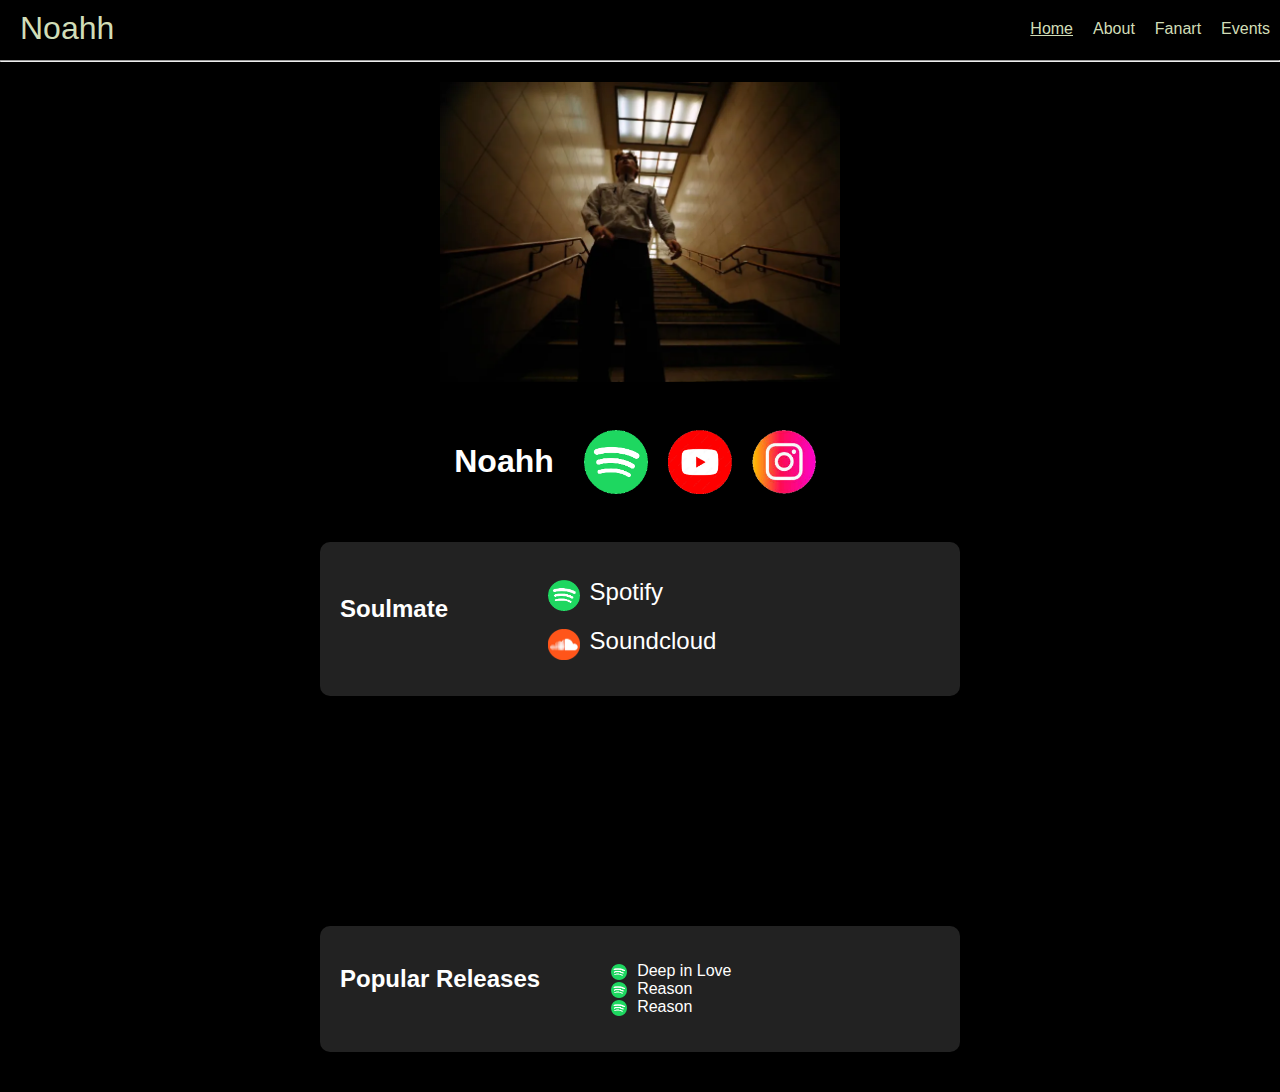
<file: index.html>
<!DOCTYPE html>
<html lang="en">
<head>
    <meta charset="UTF-8">
    <meta name="viewport" content="width=device-width, initial-scale=1.0">
    <title>Noahh - Home</title>
    <link rel="stylesheet" href="main.css">
</head>
<body>
    <header id="top">
        <a class="noahh">Noahh</a>
        <nav>
            <a id="selected" class="topentry">Home</a>
            <a href="about.html" class="topentry">About</a>
            <a href="fanart.html" class="topentry">Fanart</a>
            <a href="events.html" style="margin-right: 30px;" class="topentry">Events</a>
        </nav>
    </header>
    <hr>
    <img src="resources/stairs.png" id="photo" alt="Stairs Image">
    <section id="socials">
        <h1>Noahh</h1>
        <img onclick="move('open.spotify.com/artist/1Vk8Xbn8TTDtYlCOEanuc8')" class="socialicon" src="resources/spotify.png">
        <img onclick="move('www.youtube.com/@0noahh')" class="socialicon" src="resources/youtube.png">
        <img onclick="move('www.instagram.com/0noahh')" class="socialicon" src="resources/insta.png">
    </section>
    <section id="latest">
        <h2>Soulmate</h2>
        <ul>
            <li class="green">
                <img onclick="move('open.spotify.com/track/18DHwzsDfj5chDKqXzYbig')" class="platformicon" style="width: 8%;" src="resources/spotify.png"><a style="font-size: 150%;" onclick="move('open.spotify.com/track/18DHwzsDfj5chDKqXzYbig')">Spotify</a>
                <p></p>
                <img onclick="move('soundcloud.com/0noahh/soulmate-juku-auvy-plugp-dthd')" class="platformicon" style="width: 8%;" src="resources/soundcloud.png"><a style="font-size: 150%;" onclick="move('soundcloud.com/0noahh/soulmate-juku-auvy-plugp-dthd')">Soundcloud</a>
            </li>
        </ul>
    </section>
    <iframe id="dc" src="https://discord.com/widget?id=1260920342184984607&theme=dark" allowtransparency="true" frameborder="0" sandbox="allow-popups allow-popups-to-escape-sandbox allow-same-origin allow-scripts"></iframe>
    <section id="trending">
        <h2>Popular Releases</h2>
        <ul>
            <li class="green">
                <img onclick="move('open.spotify.com/track/46z65d2xnaThsTWn0kb919')" class="platformicon" src="resources/spotify.png"><a onclick="move('open.spotify.com/track/46z65d2xnaThsTWn0kb919')">Deep in Love</a>
            </li>
            <li class="green">
                <img onclick="move('open.spotify.com/track/3hm66nsdSsv2hi2f9RQf0N')" class="platformicon" src="resources/spotify.png"><a onclick="move('open.spotify.com/track/3hm66nsdSsv2hi2f9RQf0N')">Reason</a>
            </li>
            <li class="green">
                <img onclick="move('open.spotify.com/track/5UnGT6GCTYhk6CSeUycydG')" class="platformicon" src="resources/spotify.png"><a onclick="move('open.spotify.com/track/5UnGT6GCTYhk6CSeUycydG')">Reason</a>
            </li>
        </ul>
    </section>
    <script src="main.js"></script>
</body>
</html>
</file>
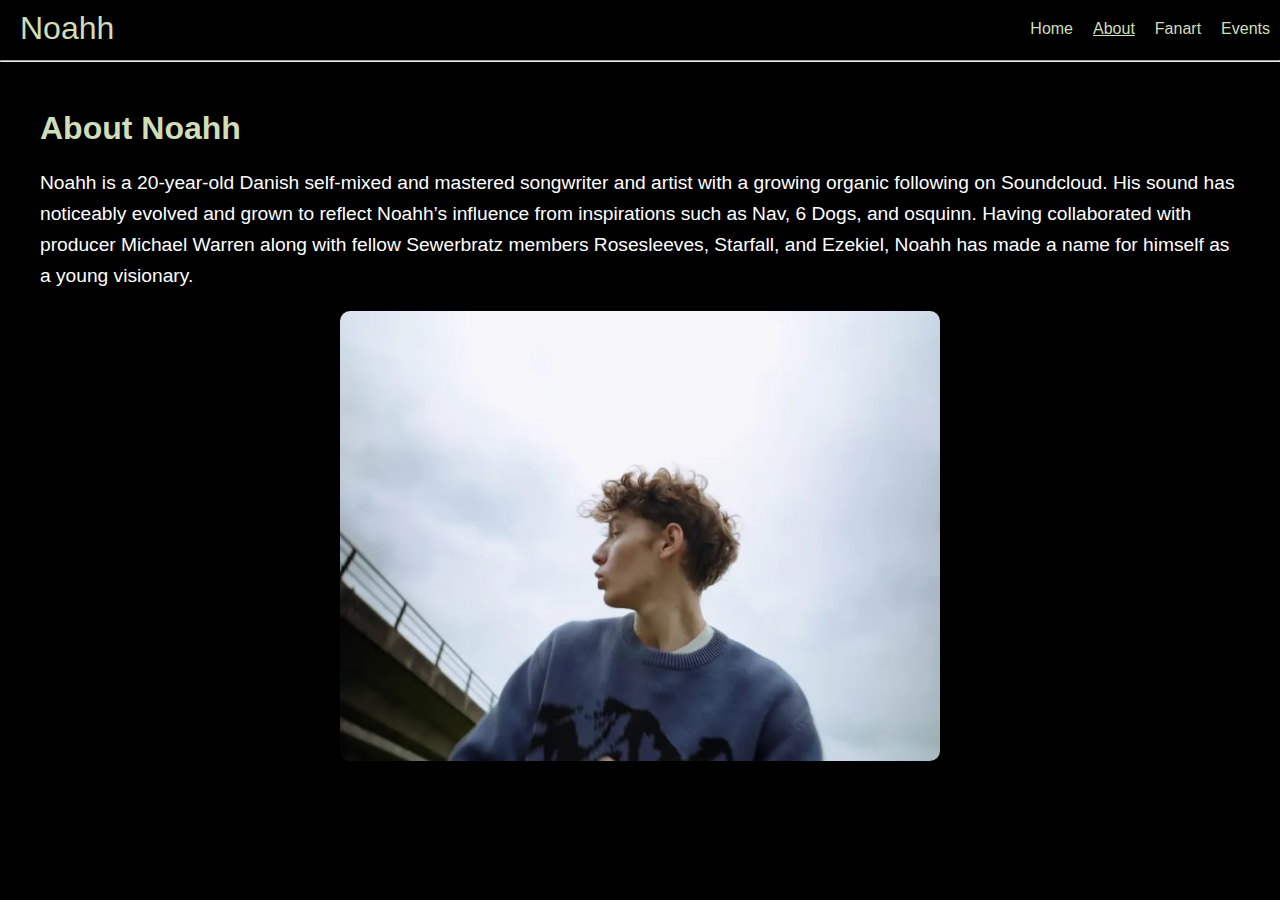
<file: about.html>
<!DOCTYPE html>
<html lang="en">
<head>
    <meta charset="UTF-8">
    <meta name="viewport" content="width=device-width, initial-scale=1.0">
    <title>Noahh - About</title>
    <link rel="stylesheet" href="main.css">
</head>
<body>
    <header id="top">
        <a class="noahh">Noahh</a>
        <nav>
            <a href="index.html" class="topentry">Home</a>
            <a id="selected" class="topentry">About</a>
            <a href="fanart.html" class="topentry">Fanart</a>
            <a href="events.html" style="margin-right: 30px;" class="topentry">Events</a>
        </nav>
    </header>
    <hr>
    <section id="about">
        <h1>About Noahh</h1>
        <p>Noahh is a 20-year-old Danish self-mixed and mastered songwriter and artist with a growing organic following on Soundcloud. His sound has noticeably evolved and grown to reflect Noahh’s influence from inspirations such as Nav, 6 Dogs, and osquinn. Having collaborated with producer Michael Warren along with fellow Sewerbratz members Rosesleeves, Starfall, and Ezekiel, Noahh has made a name for himself as a young visionary.</p>
        <img src="resources/noahh.png" id="profile-photo">
    </section>
    <script src="main.js"></script>
</body>
</html>
</file>
<file: main.css>
body {
    font-family: 'Segoe UI', Tahoma, Geneva, Verdana, sans-serif;
    background-color: black;
    color: white;
    margin: 0;
    padding: 0;
}

header {
    display: flex;
    justify-content: space-between;
    align-items: center;
    padding: 10px 20px;
    background-color: black;
    position: fixed;
    width: 100%;
    top: 0;
    z-index: 1000;
}

header .noahh {
    color: #d1ddb7;
    font-size: 200%;
    font-weight: 500;
}

header nav {
    display: flex;
    gap: 20px;
}

.topentry {
    cursor: pointer;
    color: #d1ddb7;
    text-decoration: none;
}

#selected {
    text-decoration: underline;
}

hr {
    margin-top: 60px;
}

#photo {
    width: 100%;
    max-width: 400px;
    display: block;
    margin: 20px auto;
}

#socials {
    text-align: center;
    margin: 40px 0;
}

.socialicon {
    width: 10%;
    margin: 0 10px;
}

#latest,
#trending {
    margin: 40px auto;
    max-width: 600px;
    padding: 20px;
    background-color: #222;
    border-radius: 10px;
}

#latest h2,
#trending h2 {
    margin-top: 0;
}

#latest ul,
#trending ul {
    list-style: none;
    padding: 0;
}

.platformicon {
    width: 5%;
    vertical-align: middle;
    margin-right: 10px;
}

#dc {
    display: block;
    margin: 40px auto;
    max-width: 100%;
    border: none;
}

@media (min-width: 600px) {
    #socials {
        display: flex;
        justify-content: center;
        align-items: center;
    }

    #socials h1 {
        margin-right: 20px;
    }

    .socialicon {
        width: 5%;
    }

    #youtube-icon {
        width: auto;
        height: 24px;
    }

    #latest,
    #trending {
        display: flex;
        flex-direction: column;
        align-items: center;
    }

    #dc {
        width: 250px;
    }
}

@media (min-width: 1024px) {
    #latest,
    #trending {
        flex-direction: row;
        justify-content: space-between;
    }
}

#about h1 {
    margin-top: 0;
    color: #d1ddb7;
}

#about p {
    color: white;
    font-size: 1.2em;
    line-height: 1.6;
}

#profile-photo {
    width: 50%;
    border-radius: 10px;
    margin-top: 20px;
    display: block;
    margin-left: auto;
    margin-right: auto;
}

@media (max-width: 768px) {
    #profile-photo {
        width: 80%;
    }
}

@media (min-width: 1024px) {
    #about {
        padding: 40px;
    }
}

.inp {
    text-align: center;
    background: rgb(70, 70, 70);
    height: 30px;
    width: 255px;
    border-radius: 15px;
    font-weight: 100;
    color: white;
    border: none;
    position: absolute;
    left: 255px;
}

.flabel {
    display: flex;
    align-items: center;
    position: absolute;
    left: 255px;
    top: 125px;
    padding: 10px 20px;
    border: 2px solid #007bff;
    border-radius: 5px;
    background-color: #007bff;
    background-repeat: no-repeat;
    width: 255px;
    color: white;
    font-size: 16px;
    font-weight: 500;
    transition: background-color 0.3s, border-color 0.3s;
}
</file>
